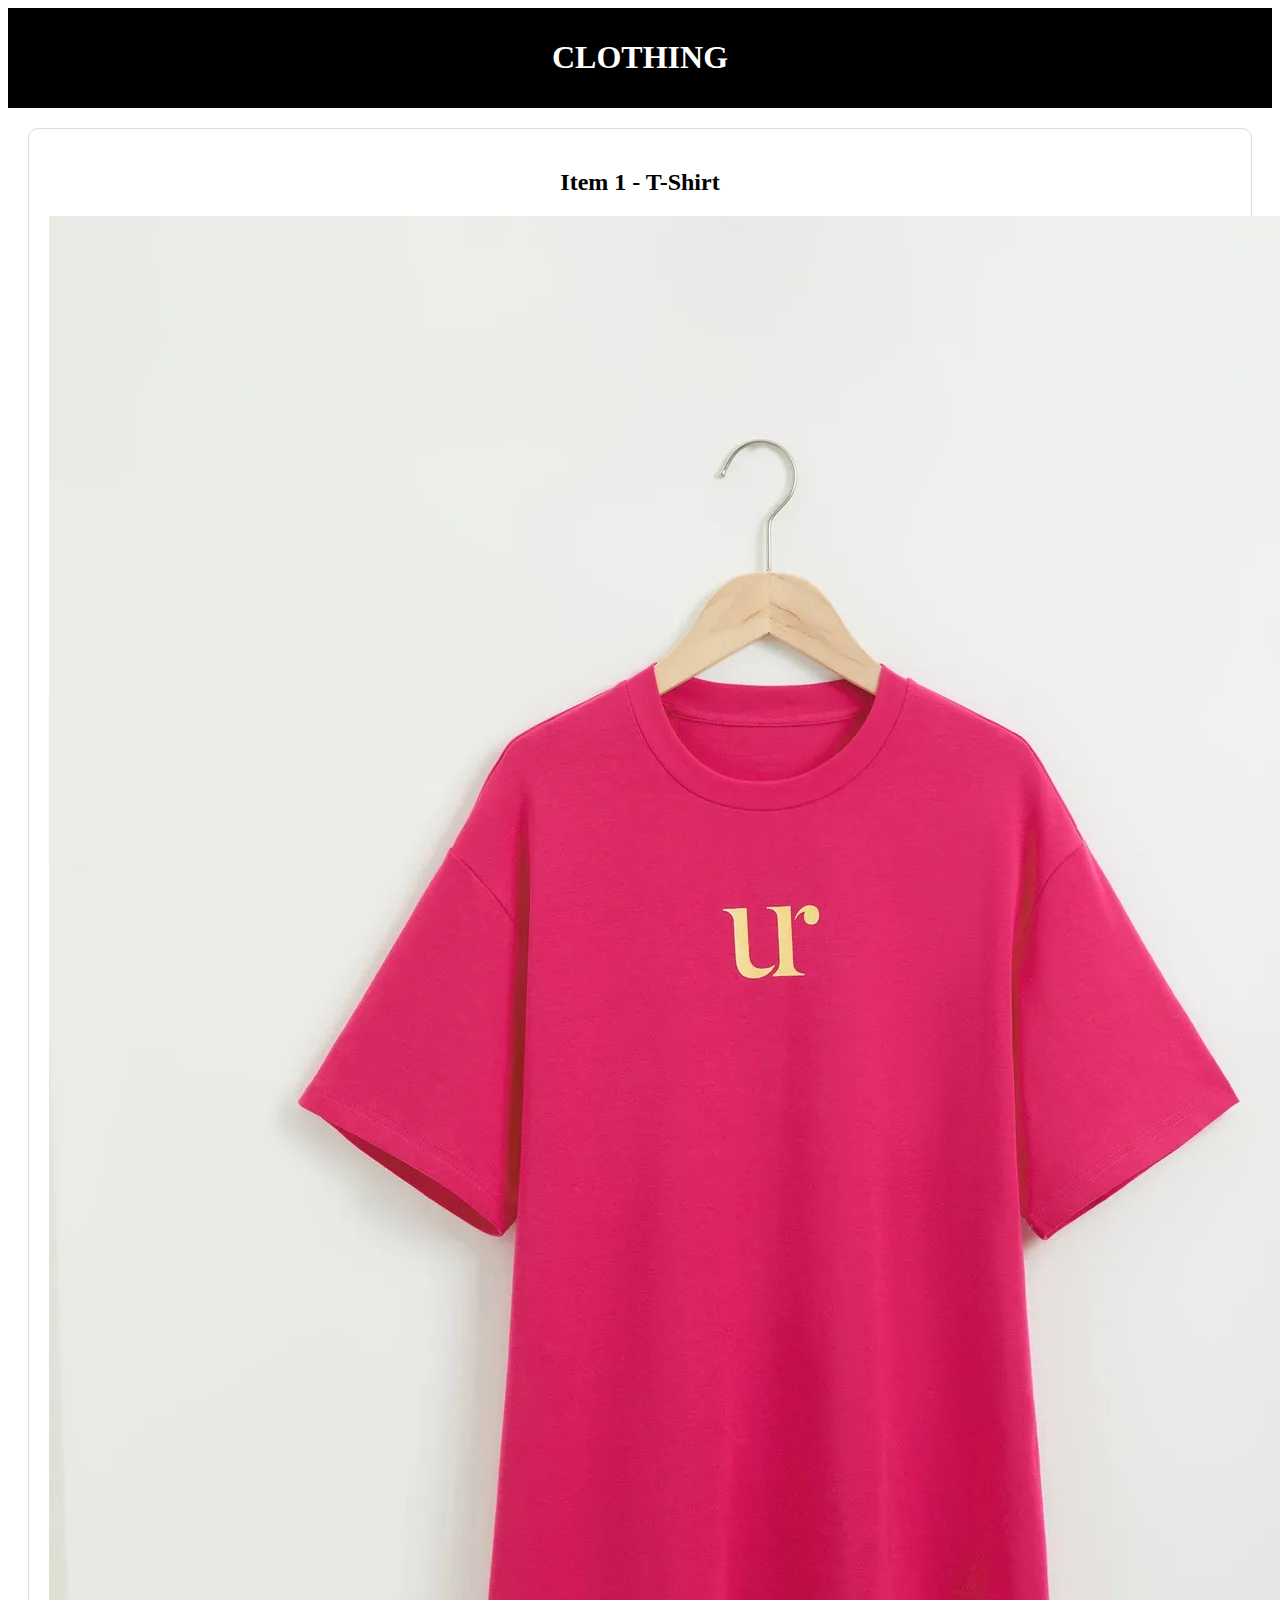
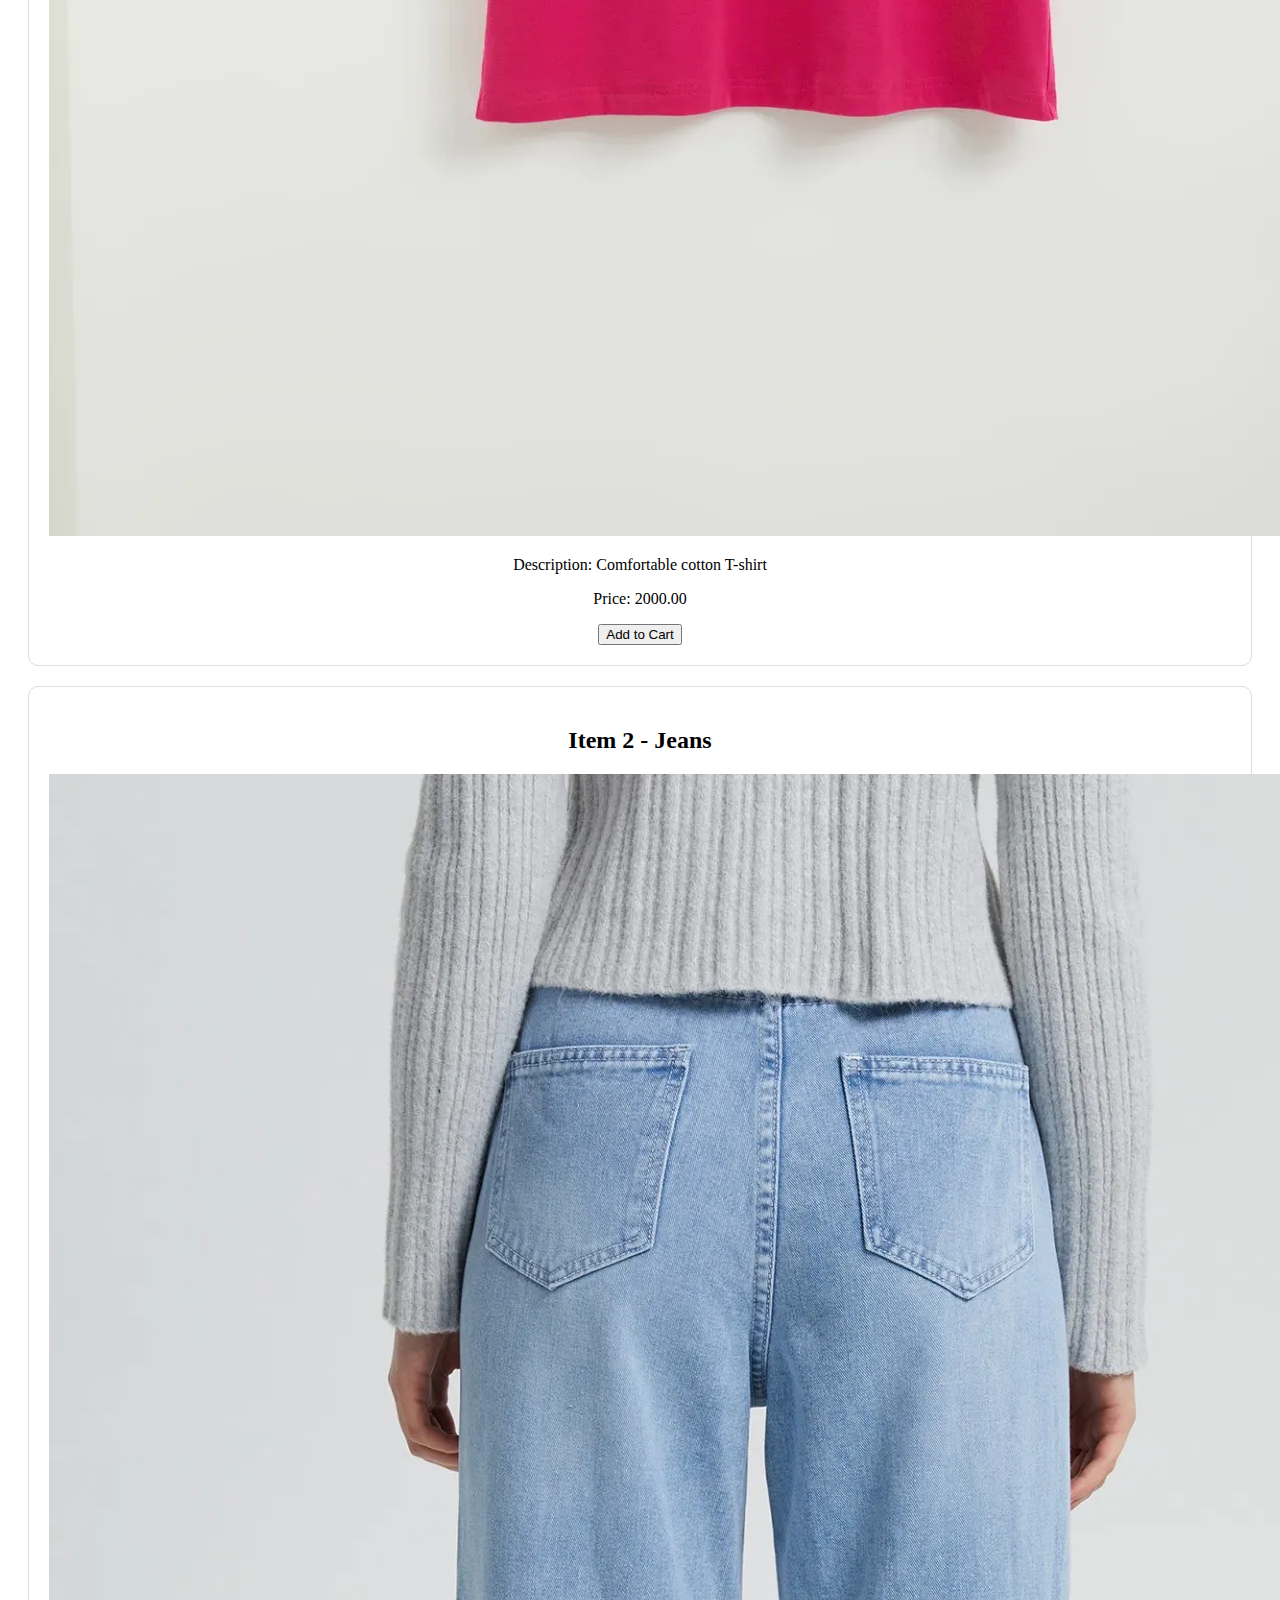
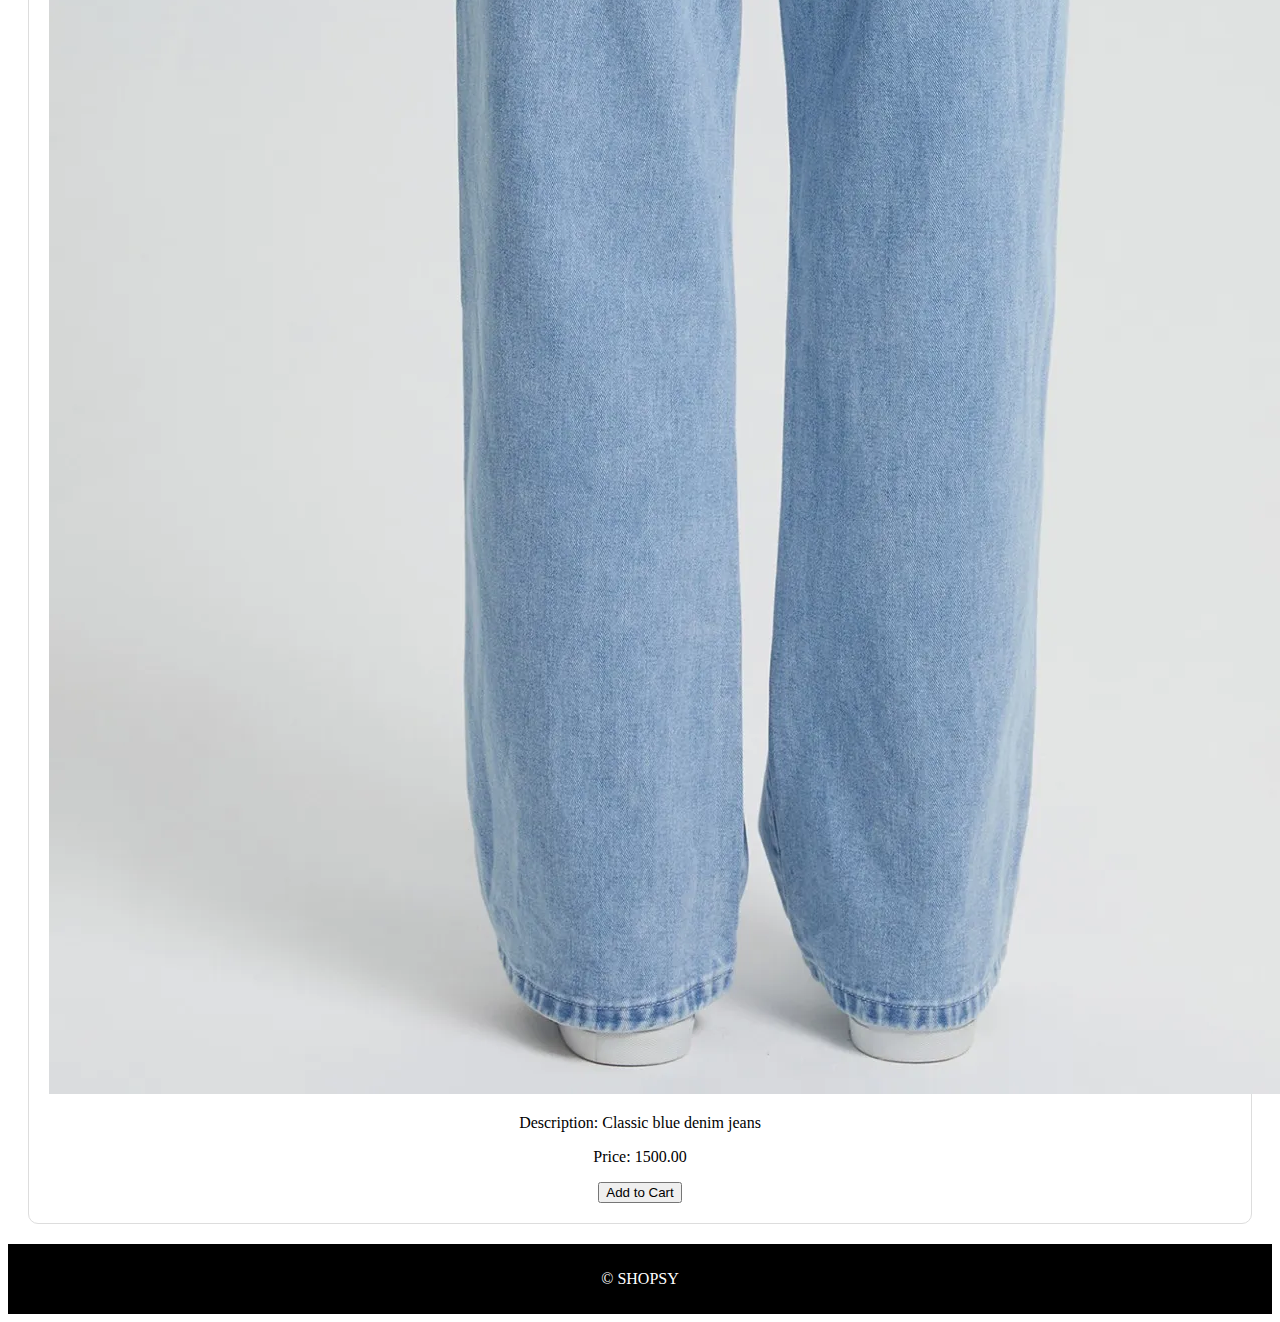
<file: clothing.html>
<!DOCTYPE html>
<html lang="en">
<head>
    <meta charset="UTF-8">
    <meta name="viewport" content="width=device-width, initial-scale=1.0">
    <title>Clothing Page</title>
    <link rel="stylesheet" href="css/clothing.css">
</head>
<body>
    <header>
        <div class="header-content">
            <h1>CLOTHING</h1>
        </div>
    </header>

    <div class="item" id="item1">
        <h2>Item 1 - T-Shirt</h2>
        <img src="images/tshirt.webp" alt="Jeans">
        <p>Description: Comfortable cotton T-shirt</p>
        <p>Price: 2000.00</p>
        <button onclick="showDetails('item1')">Add to Cart</button>
        <div class="details" id="details1">
            <!-- Additional details will be displayed here -->
        </div>
    </div>

    <div class="item" id="item2">
        <h2>Item 2 - Jeans</h2>
        <img src="images/jean.webp" alt="Jeans">
        <p>Description: Classic blue denim jeans</p>
        <p>Price: 1500.00</p>
        <button onclick="showDetails('item2')">Add to Cart</button>
        <div class="details" id="details2">
            <!-- Additional details will be displayed here -->
        </div>
    </div>
    <footer>
        <div class="footer-content">
            <p>&copy; SHOPSY</p>
        </div>
    </footer>


    <!-- Add more items as needed -->

    <script src="clothing.js"></script>
</body>
</html>
</file>
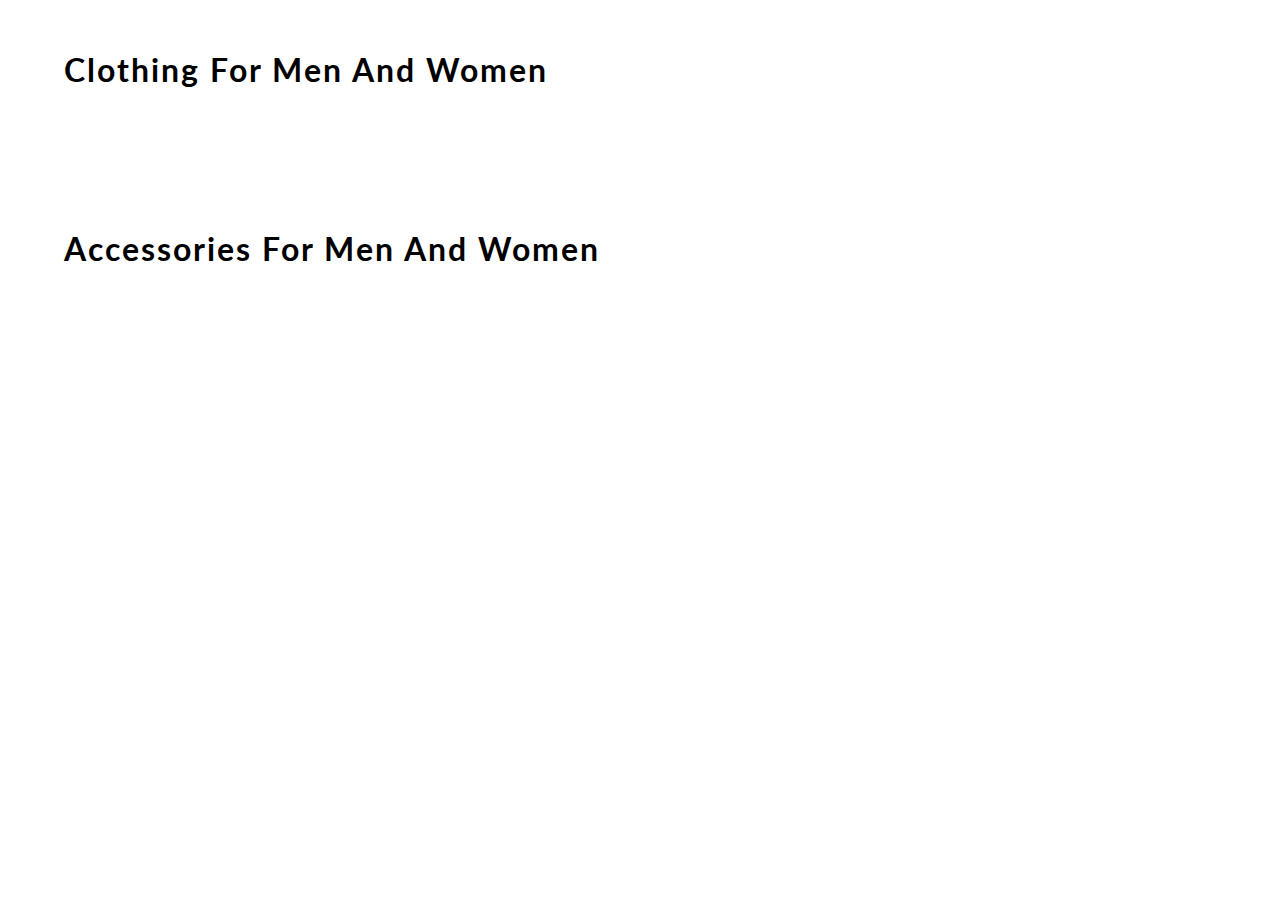
<file: content.html>
<!DOCTYPE html>
<html lang="en">
<head>
    <meta charset="UTF-8">
    <meta name="viewport" content="width=device-width, initial-scale=1.0">
    <meta http-equiv="X-UA-Compatible" content="ie=edge">
    <title> CONTENT | E-COMMERCE WEBSITE </title>
    <link href="https://fonts.googleapis.com/css?family=Lato&display=swap" rel="stylesheet">
    <!-- favicon -->
    <link rel="icon" href="https://yt3.ggpht.com/a/AGF-l78km1YyNXmF0r3-0CycCA0HLA_i6zYn_8NZEg=s900-c-k-c0xffffffff-no-rj-mo" type="image/gif" sizes="16x16">

    <link rel="stylesheet" href="css/content.css">

</head>
<body>
    <div id="mainContainer">

        <h1> clothing for men and women </h1>
        <div id="containerClothing">
            <!-- JS rendered code -->
        </div>

        <h1> accessories for men and women </h1>
        <div id="containerAccessories">
            <!-- JS rendered code -->
        </div>
    </div>
</body>
<script src="content.js"></script>
</html>
</file>
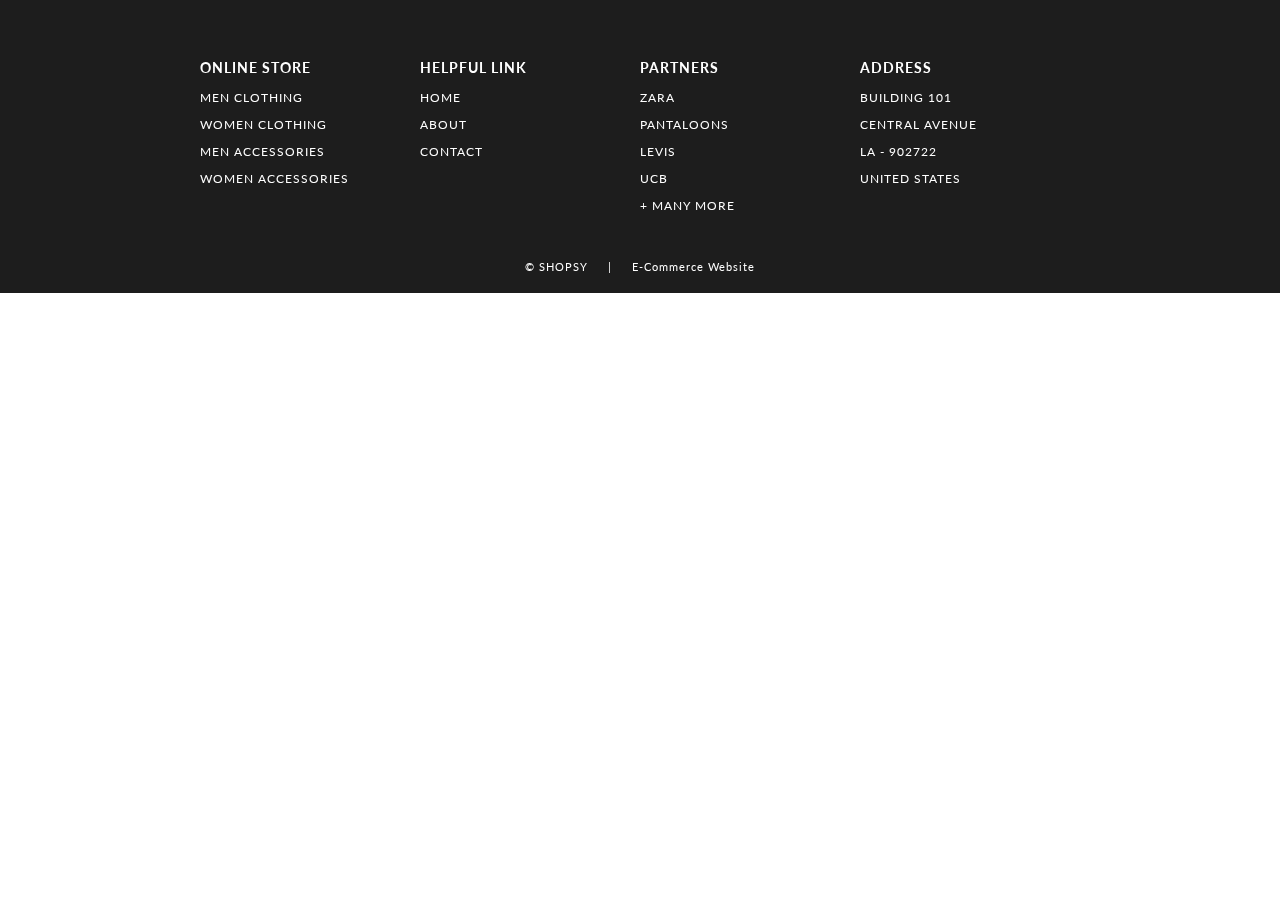
<file: footer.html>
<!DOCTYPE html>
<html lang="en">
<head>
    <meta charset="UTF-8">
    <meta name="viewport" content="width=device-width, initial-scale=1.0">
    <meta http-equiv="X-UA-Compatible" content="ie=edge">
    <title> FOOTER | E-COMMERCE WEBSITE BY EDYODA </title>
    <!-- EXTERNAL LINKS -->
    <link href="https://fonts.googleapis.com/css?family=Source+Sans+Pro:300,400" rel="stylesheet">
    <link href="https://fonts.googleapis.com/css?family=Lato&display=swap" rel="stylesheet">
    <link rel="stylesheet" href="css/footer.css">
</head>

<body>
    <footer>
        <section>    
            <div id="containerFooter">
                
                <div id="webFooter">
                    <h3> online store </h3>
                    <p> men clothing </p>
                    <p> women clothing </p>
                    <p> men accessories </p>
                    <p> women accessories </p>
                </div>
                <div id="webFooter">
                    <h3> helpful link </h3>
                    <p> home </p>
                    <p> about </p>
                    <p> contact </p>
                </div>
                <div id="webFooter">
                    <h3> partners </h3>
                    <p> zara </p>
                    <p> pantaloons </p>
                    <p> levis </p>
                    <p> ucb </p>
                    <p> + many more </p>
                </div>
                <div id="webFooter">
                    <h3> address </h3>
                    <p> building 101 </p>
                    <p> central avenue </p>
                    <p> la - 902722 </p>
                    <p> united states </p>
                </div>
            </div>
            <div id="credit"><a href="https://linkedin.com/in/priyanka-sharma-b79401142"> © SHOPSY </a> &nbsp&nbsp&nbsp | &nbsp&nbsp&nbsp <a href="https://www.edyoda.com/" target="_blank"> E-Commerce Website </a></div>
        </section>

    </footer>

</body>
</html>
</file>
<file: css/clothing.css>
/* Add your clothing-specific styles here */

.item {
    border: 1px solid #ddd;
    padding: 20px;
    margin: 20px;
    border-radius: 10px;
    text-align: center;
}

.details {
    display: none;
    margin-top: 10px;
    padding: 10px;
    background-color: #f9f9f9;
}
header {
    background-color: black;
    color: white;
    text-align: center;
    padding: 10px 0;
}

.header-content {
    max-width: 1200px;
    margin: 0 auto;
}
footer {
    background-color: black;
    color: white;
    text-align: center;
    padding: 10px 0;
}

.footer-content {
    max-width: 1200px;
    margin: 0 auto;
}
</file>
<file: css/content.css>
body
{
    margin: 0;
    font-family: 'Lato', sans-serif;
}
h1
{
    width: 90%;
    margin: auto;
    padding: 50px 0;
    letter-spacing: 2px;
    font-weight: 700;
    text-transform: capitalize;
}
#containerClothing, #containerAccessories
{
    display: grid;
    grid-gap: 70px 20px;
    grid-template-columns: repeat(5, 1fr);
    width: 90%;
    margin: auto;
    padding-bottom: 40px;
}
#box 
{
    width: 100%;
    background-color: white;
    align-content: center;
    border-radius: 10px;
    box-shadow: 1px 2px 6px 2px rgb(219, 219, 219);
}
#box:hover
{
    box-shadow: 1px 6px 3px 0 rgb(185, 185, 185);
}
#containerClothing img
{
    width: 100%;
    border-top-left-radius: 10px;
    border-top-right-radius: 10px;
}
#containerAccessories img
{
    width: 100%;
    border-top-left-radius: 10px;
    border-top-right-radius: 10px;
}
#details
{
    padding: 0 15px;
    text-transform: capitalize;
}
#box a 
{
    text-decoration: none;
    color: rgb(29, 29, 29);
}
h3
{
    font-size: 16px;
}
h4
{
    font-weight: 100;
}
h2
{
    color: rgb(3, 94, 94);
}

/* ----------------------------- MEDIA QUERY --------------------------- */

@media(max-width: 1070px)
{
    h1
    {
        font-size: 25px;
    }
    #containerClothing, #containerAccessories
    {
        width: 95%;
        grid-gap: 10px;
    }
}
@media(max-width: 850px)
{
    h1 
    {
        width: 80%;
    }
    #containerClothing, #containerAccessories
    {
        display: grid;
        grid-gap: 70px 20px;
        grid-template-columns: repeat(3, 1fr);
        width: 80%;
    }    
}
@media(max-width: 650px)
{
    h1
    {
        font-size: 20px;
    }
    h1 
    {
        width: 90%;
    }
    #containerClothing, #containerAccessories
    {
        width: 90%;
    }
}
@media(max-width: 600px)
{
    h1 
    {
        width: 70%;
    }
    #containerClothing, #containerAccessories
    {
        width: 70%;
    }
}
@media(max-width: 505px)
{
    h1 
    {
        width: 80%;
    }
    #containerClothing, #containerAccessories
    {
        width: 80%;
        grid-template-columns: repeat(2, 1fr);
    }
}
</file>
<file: css/footer.css>
body
{
    margin: 0;
    font-family: 'Lato', sans-serif;
}

#containerFooter
{
    width: 100%;
    background-color: rgb(29, 29, 29);
    color: white;
    letter-spacing: 1px;
    display: grid;
    grid-template-columns: repeat(4, 1fr);
    text-transform: uppercase;
    font-size: 15px;
    padding: 15px 300px;
    box-sizing: border-box;
}
#containerFooter h3:hover, #containerFooter p:hover
{
    color: lightslategray;
    cursor: pointer;
}
#webFooter
{
    padding-top: 30px;
    font-size: 12px;
}
#credit 
{
    width: 100%;
    margin: auto;
    padding: 20px 0;
    text-align: center;
    background-color: rgb(29, 29, 29);
    color: white;
    font-size: 11px;
    letter-spacing: 1px;
}

#credit a
{
    color: white;
    text-decoration: none;
    position: relative;
}
#credit a::after
{
content: "";
background: white;
mix-blend-mode: exclusion;
width: calc(100% + 18px);
height: 0;
position: absolute;
bottom: -4px;
left: -10px;
transition: all .3s cubic-bezier(0.445, 0.05, 0.55, 0.95);
}
#credit a:hover::after
{
    height: calc(100% + 8px)
}

/* ----------------------------- MEDIA QUERY --------------------------- */

@media(max-width: 1350px)
{
    #containerFooter
    {
        padding: 15px 200px;
    }
}
@media(max-width: 1166px)
{
    #containerFooter
    {
        padding: 15px 100px;
    }
}
@media(max-width: 950px)
{
    #containerFooter
    {
        padding: 15px 50px;
    }
}
@media(max-width: 850px)
{
    #containerFooter
    {
        font-size: 13px;
    }
    #webFooter
    {
        font-size: 10px;
    }
}
@media(max-width: 750px)
{
    #containerFooter
    {
        display: grid;
        grid-template-columns: 1fr 1fr;
        padding: 15px 100px;
    }
    #webFooter
    {
        padding: 15px 20px;
    }
}
@media(max-width: 540px)
{
    #containerFooter
    {
        padding: 0 25px;
    }
}
</file>
